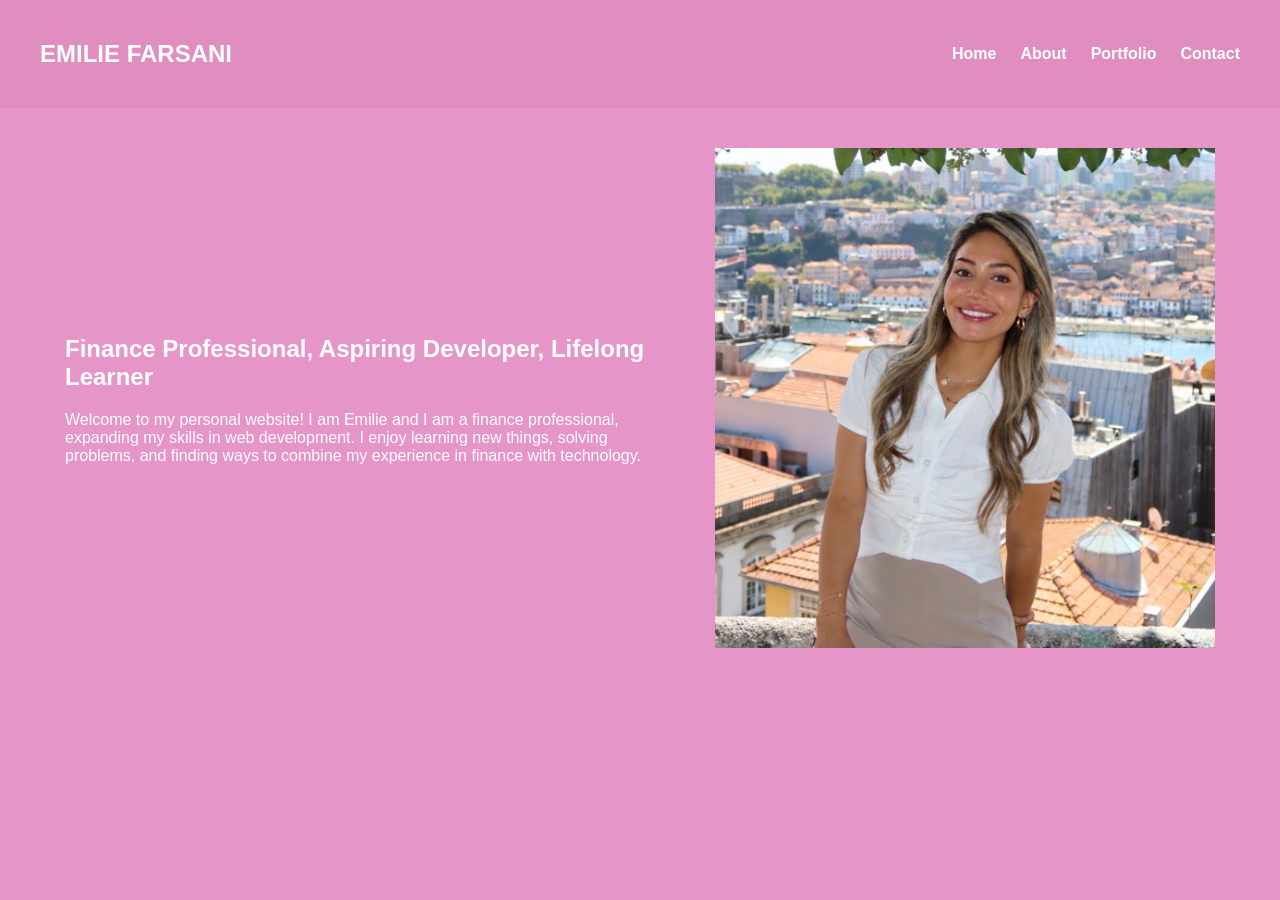
<file: index.html>
<!doctype html>
<html lang="en">
  <head>
    <meta charset="UTF-8" />
    <meta name="viewport" content="width=device-width, initial-scale=1.0" />
    <link rel="stylesheet" href="style.css" />
    <title>Emilie Farsani</title>
  </head>
  <body>
    <header>
      <h2>EMILIE FARSANI</h2>

      <nav>
        <a href="index.html">Home</a>
        <a href="about.html">About</a>
        <a href="portfolio.html">Portfolio</a>
        <a href="contact.html">Contact</a>
      </nav>
    </header>

    <main class="home">
      <section>
        <h1>Finance Professional, Aspiring Developer, Lifelong Learner</h1>

        <p>
          Welcome to my personal website! I am Emilie and I am a finance
          professional, expanding my skills in web development. I enjoy learning
          new things, solving problems, and finding ways to combine my
          experience in finance with technology.
        </p>
      </section>
      <img src="images/emilie.jpg" alt="Emilie Farsani" />
    </main>
  </body>
</html>
</file>
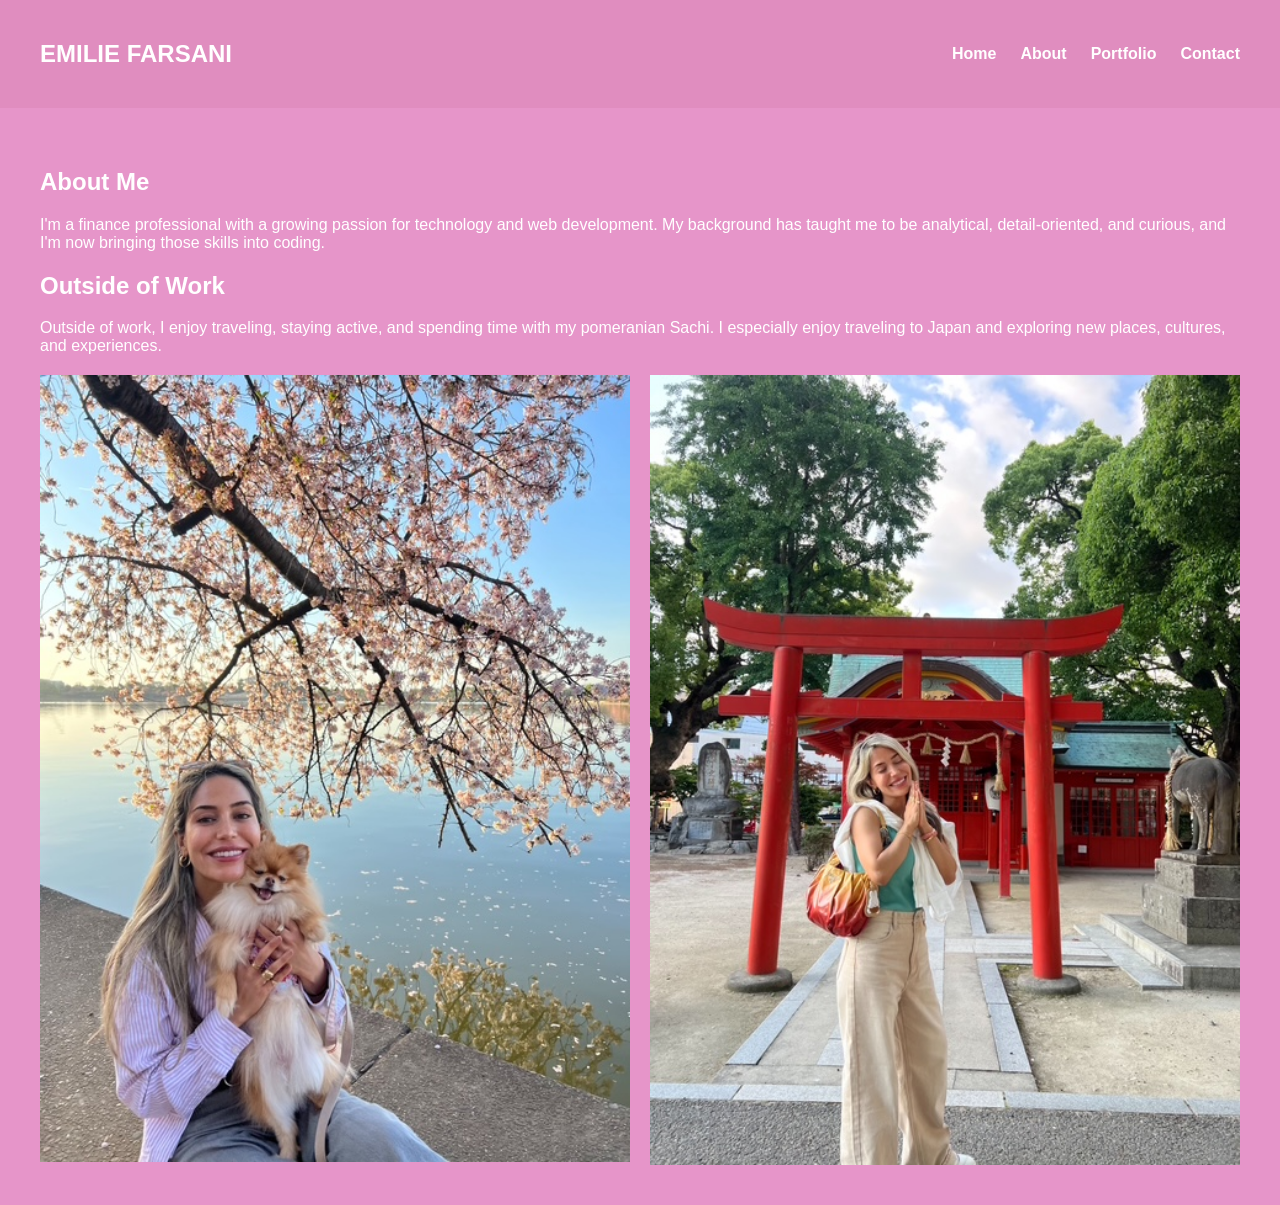
<file: about.html>
<!doctype html>
<html lang="en">
  <head>
    <meta charset="UTF-8" />
    <meta name="viewport" content="width=device-width, initial-scale=1.0" />
    <link rel="stylesheet" href="style.css" />
    <title>Emilie Farsani</title>
  </head>
  <body>
    <header>
      <h2>EMILIE FARSANI</h2>
      <nav>
        <a href="index.html">Home</a>
        <a href="about.html">About</a>
        <a href="portfolio.html">Portfolio</a>
        <a href="contact.html">Contact</a>
      </nav>
    </header>
    <main>
      <section>
        <h1>About Me</h1>

        <p>
          I'm a finance professional with a growing passion for technology and
          web development. My background has taught me to be analytical,
          detail-oriented, and curious, and I'm now bringing those skills into
          coding.
        </p>
      </section>

      <section>
        <h2>Outside of Work</h2>

        <p>
          Outside of work, I enjoy traveling, staying active, and spending time
          with my pomeranian Sachi. I especially enjoy traveling to Japan and
          exploring new places, cultures, and experiences.
        </p>
    
<div class="about-images">
  <img src="images/sachi.jpg" alt="My Pomeranian Sachi" />
  <img src="images/japan.jpg" alt="Traveling in Japan" />
</div>

    </section>
      </section>
    </main>
  </body>
</html>
</file>
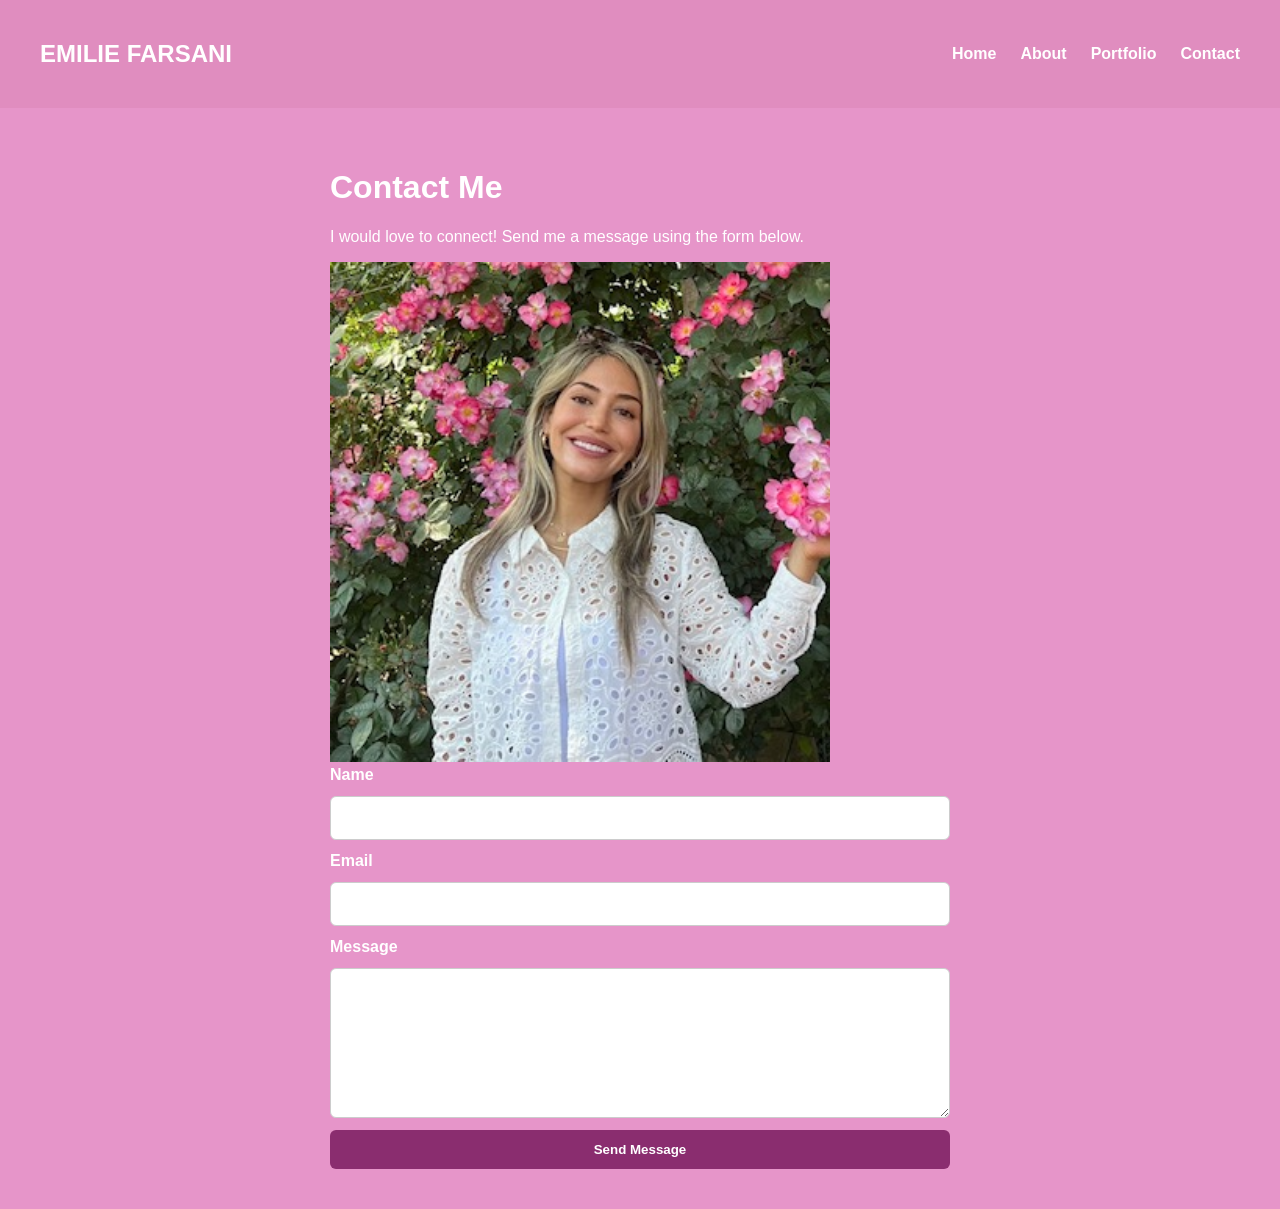
<file: contact.html>
<!doctype html>
<html lang="en">
  <head>
    <meta charset="UTF-8" />
    <meta name="viewport" content="width=device-width, initial-scale=1.0" />
    <title>Emilie Farsani | Contact</title>
    <link rel="stylesheet" href="style.css" />
  </head>
  <body>
    <header>
      <h2>EMILIE FARSANI</h2>

      <nav>
        <a href="index.html">Home</a>
        <a href="about.html">About</a>
        <a href="portfolio.html">Portfolio</a>
        <a href="contact.html">Contact</a>
      </nav>
    </header>
    <main class="contact">
      <h1>Contact Me</h1>

      <p>I would love to connect! Send me a message using the form below.</p>
      <img
        class="contact-image"
        src="images/contact.jpg"
        alt="Emilie Farsani"
      />
      <form>
        <label for="name">Name</label>
        <input type="text" id="name" name="name" />

        <label for="email">Email</label>
        <input type="email" id="email" name="email" />

        <label for="message">Message</label>
        <textarea id="message" name="message"></textarea>

        <button type="submit">Send Message</button>
      </form>
    </main>
  </body>
</html>
</file>
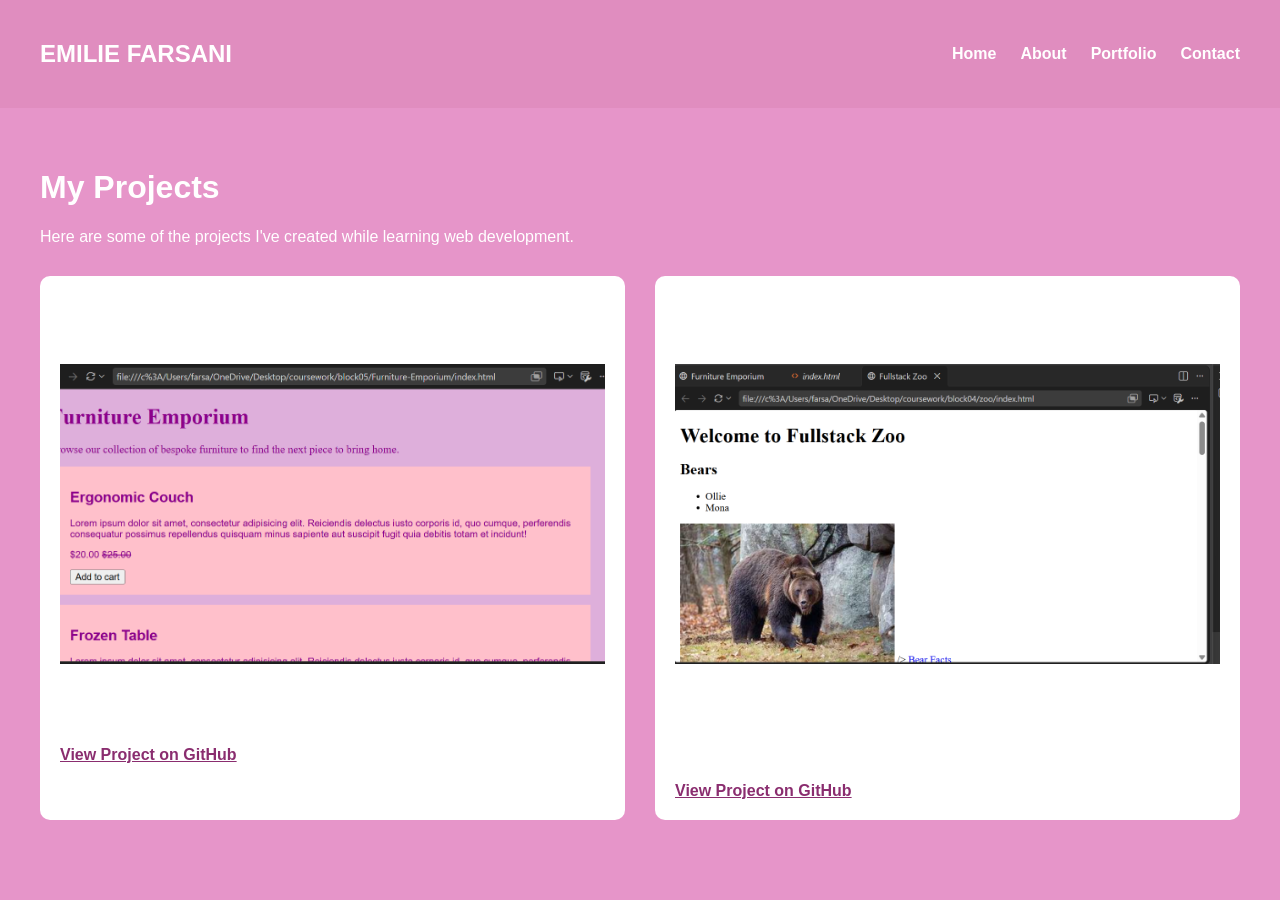
<file: portfolio.html>
<!doctype html>
<html lang="en">
  <head>
    <meta charset="UTF-8" />
    <meta name="viewport" content="width=device-width, initial-scale=1.0" />
    <title>Emilie Farsani | Portfolio</title>
    <link rel="stylesheet" href="style.css" />
  </head>

  <body>
    <header>
      <h2>EMILIE FARSANI</h2>

      <nav>
        <a href="index.html">Home</a>
        <a href="about.html">About</a>
        <a href="portfolio.html">Portfolio</a>
        <a href="contact.html">Contact</a>
      </nav>
    </header>

    <main class="portfolio">
      <h1>My Projects</h1>

      <p>
        Here are some of the projects I've created while learning web
        development.
      </p>

      <section class="projects">
        <article class="project-card">
          <h2>Furniture Emporium</h2>

          <img
            src="images/furniture-emporium.png"
            alt="Screenshot of Furniture Emporium project"
          />

          <p>
            A webpage created using HTML and CSS to practice styling, layout,
            typography, and organizing webpage content.
          </p>

          <a
            href="https://github.com/efarsani/Furniture-Emporium"
            target="_blank"
          >
            View Project on GitHub
          </a>
        </article>

        <article class="project-card">
          <h2>FullStack Zoo</h2>

          <img src="images/zoo.png" alt="Screenshot of FullStack Zoo project" />

          <p>
            Fullstack Zoo is a simple HTML webpage that displays different zoo
            animals, their names, pictures, and links to learn more about each
            animal. This project helped me practice basic HTML structure,
            including headings, sections, lists, images, and links.
          </p>

          <a href="https://github.com/efarsani/zoo" target="_blank">
            View Project on GitHub
          </a>
        </article>
      </section>
    </main>
  </body>
</html>
</file>
<file: style.css>
* {
  box-sizing: border-box;
}
body {
  margin: 0;
  font-family: Arial, sans-serif;
  background-color: #e695c9;
  color: white;
}
header {
  display: flex;
  justify-content: space-between;
  align-items: center;
  padding: 20px 40px;
  background-color: #e08dbf;
}
nav {
  display: flex;
  gap: 24px;
}
nav a {
  color: white;
  text-decoration: none;
  font-weight: bold;
}

main {
  padding: 40px;
}

.home {
  display: flex;
  align-items: center;
  justify-content: center;
  gap: 50px;
}

.home section {
  max-width: 600px;
}

main img {
  width: 100%;
  max-width: 500px;
  height: auto;
}

.about-images {
  display: grid;
  grid-template-columns: 1fr 1fr;
  gap: 20px;
  margin-top: 20px;
}

.about-images img {
  width: 100%;
  max-width: none;
  height: auto;
}

.projects {
  display: grid;
  grid-template-columns: repeat(2, 1fr);
  gap: 30px;
  margin-top: 30px;
}

.project-card {
  background-color: #ffffff;
  padding: 20px;
  border-radius: 10px;
}

.project-card img {
  width: 100%;
  max-width: none;
  height: 300px;
  object-fit: cover;
}

.project-card a {
  display: inline-block;
  margin-top: 10px;
  color: #8a2d6f;
  font-weight: bold;
}

.contact {
  max-width: 700px;
  margin: 0 auto;
}

.contact form {
  display: flex;
  flex-direction: column;
  gap: 12px;
}

.contact label {
  font-weight: bold;
}

.contact input,
.contact textarea {
  width: 100%;
  padding: 12px;
  font: inherit;
  border: 1px solid #cccccc;
  border-radius: 6px;
}

.contact textarea {
  min-height: 150px;
  resize: vertical;
}

.contact button {
  padding: 12px 20px;
  background-color: #8a2d6f;
  color: white;
  border: none;
  border-radius: 6px;
  font-weight: bold;
  cursor: pointer;
}

.contact button:hover {
  background-color: #6f2459;
}

@media (max-width: 768px) {
  .projects {
    grid-template-columns: 1fr;
  }
  .home {
    flex-direction: column;
  }

  header {
    flex-direction: column;
    gap: 15px;
  }

  .about-images {
    grid-template-columns: 1fr;
  }

  .contact-image {
    display: block;
    width: 100%;
    max-width: 400px;
    height: auto;
    margin: 25px auto;
    border-radius: 10px;
  }
}
</file>
